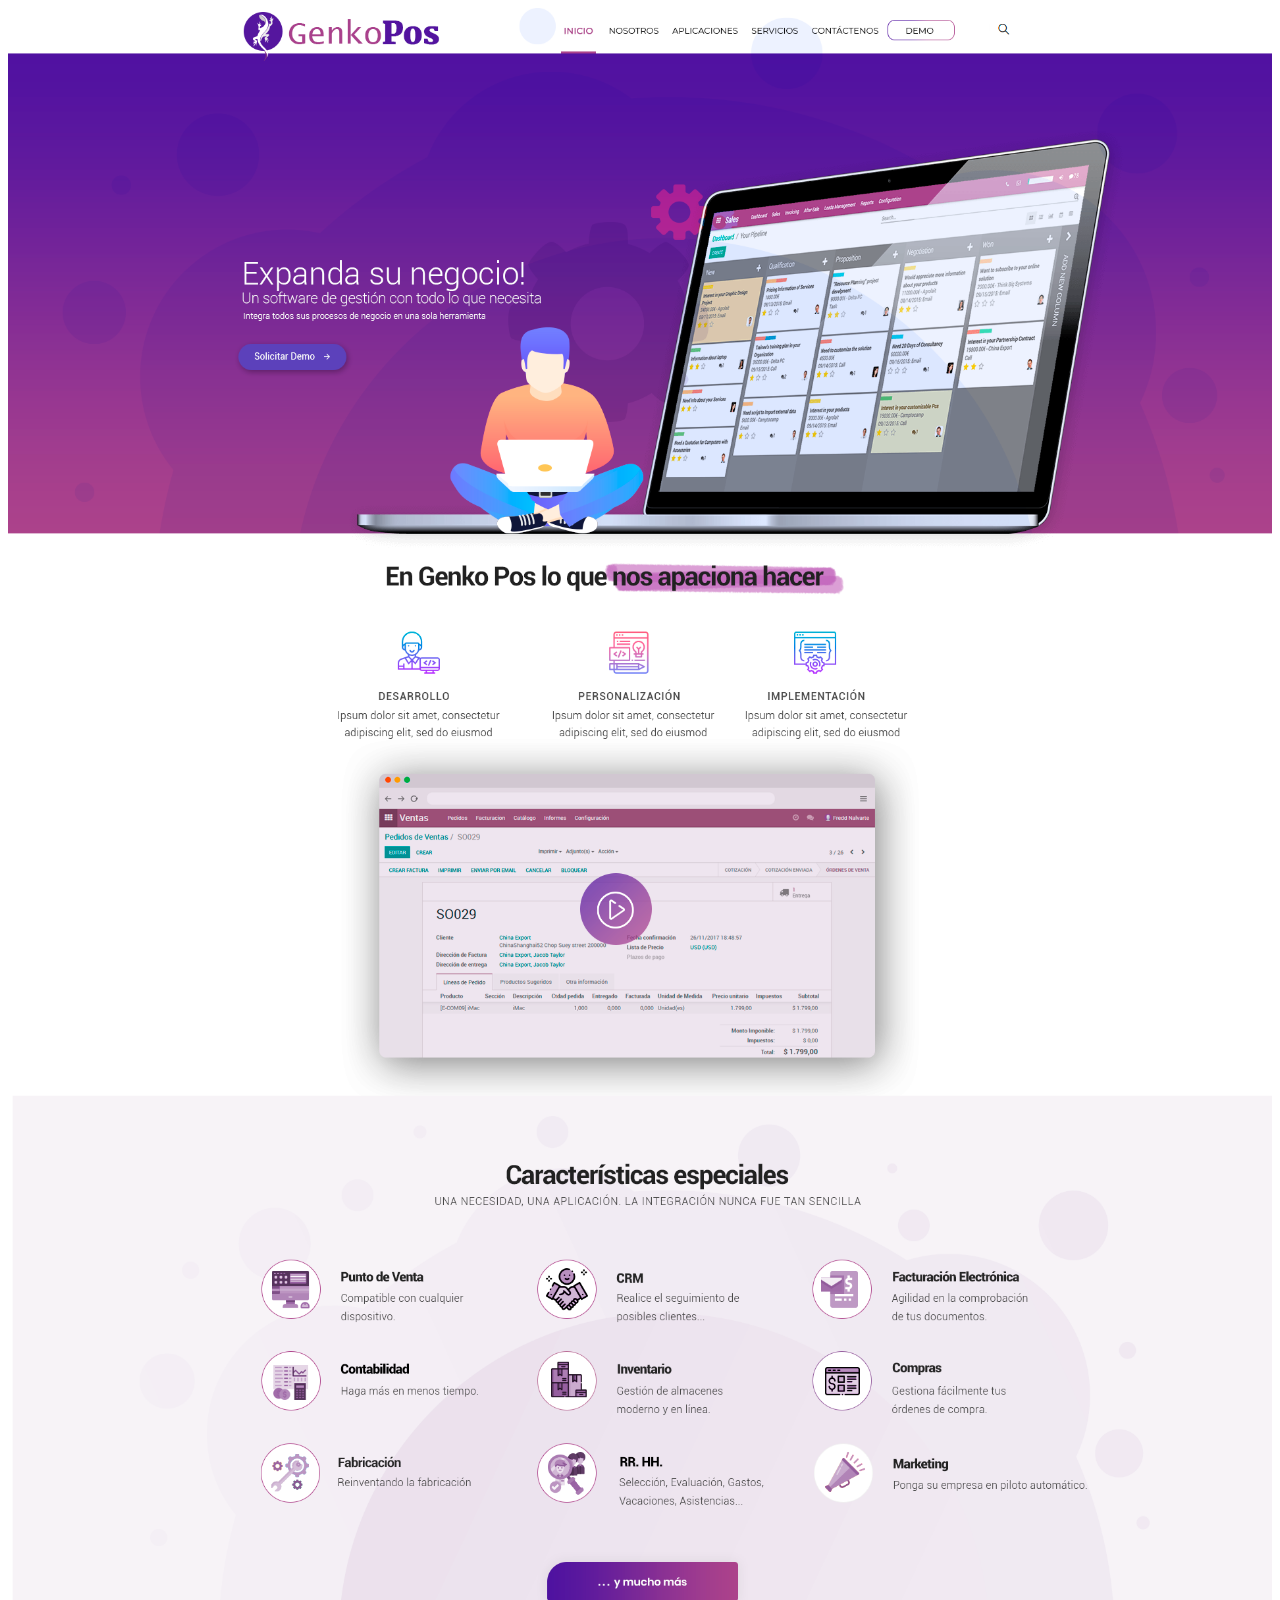
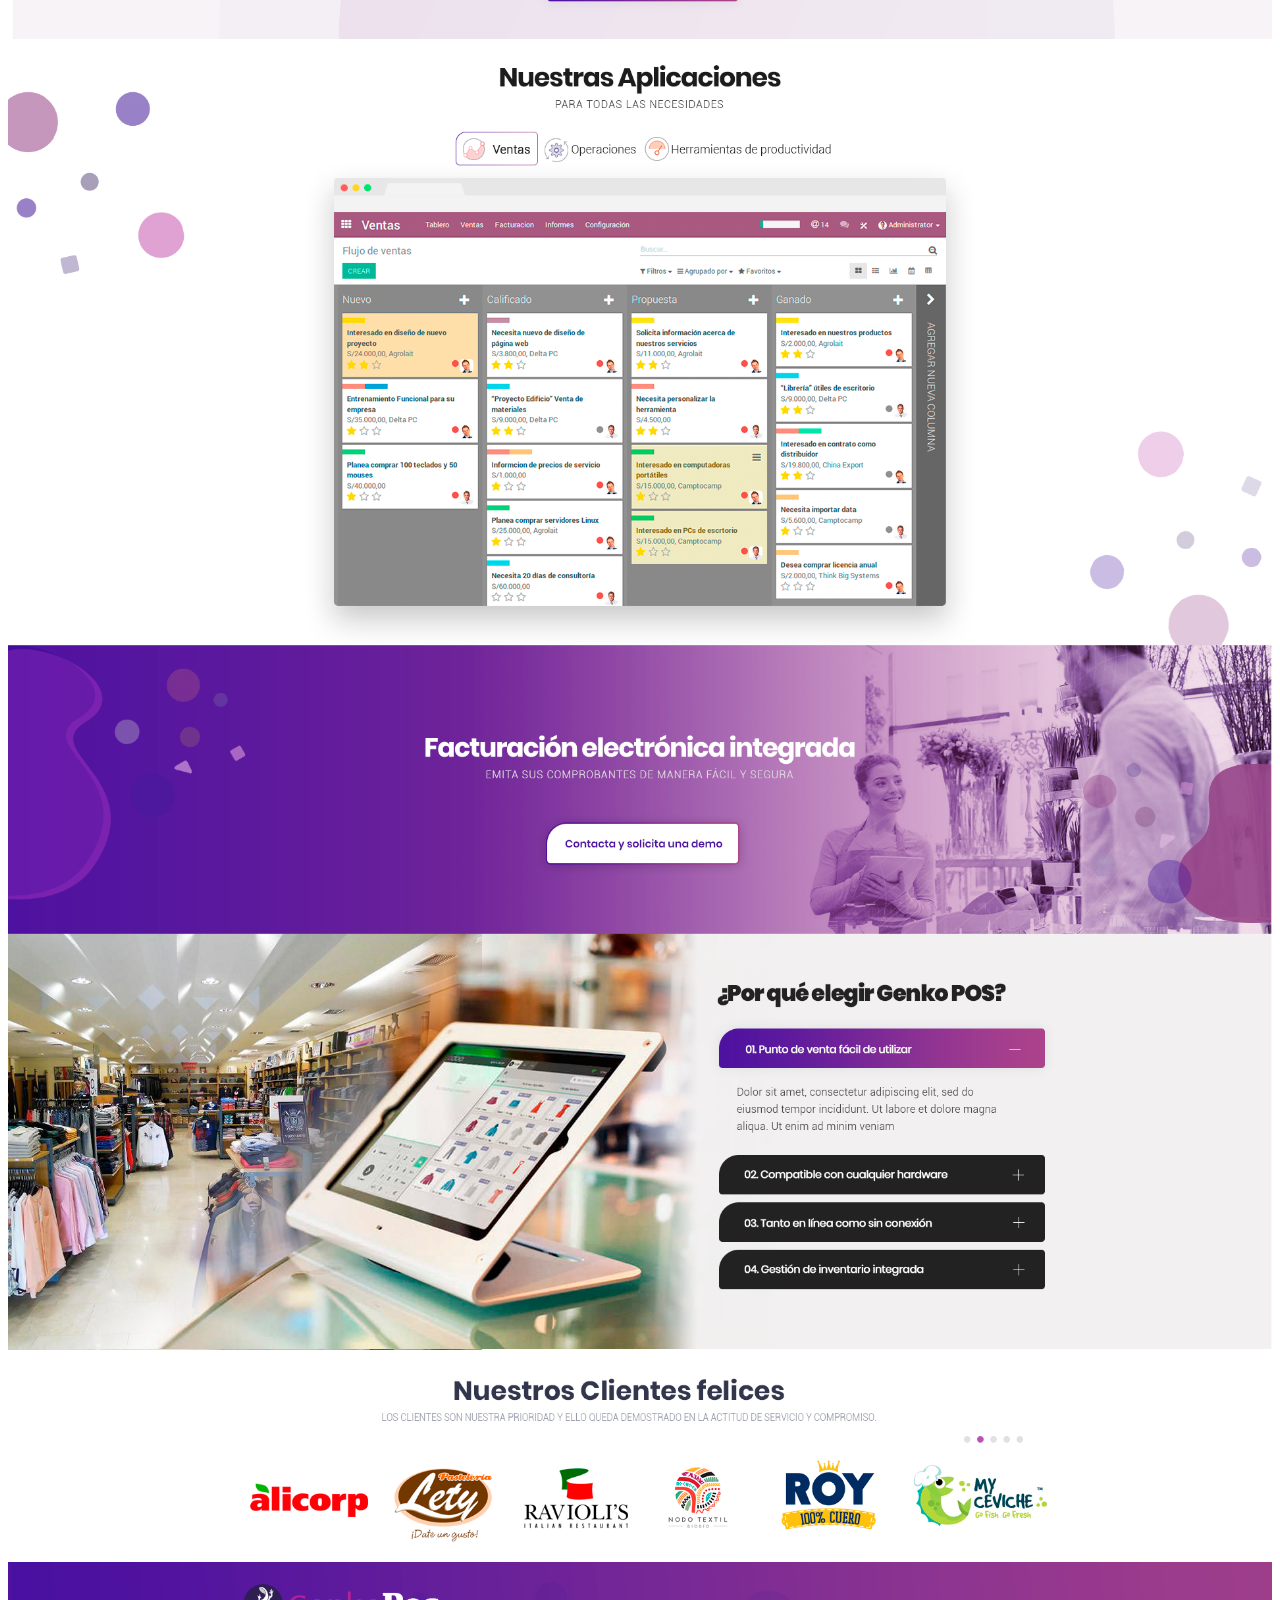
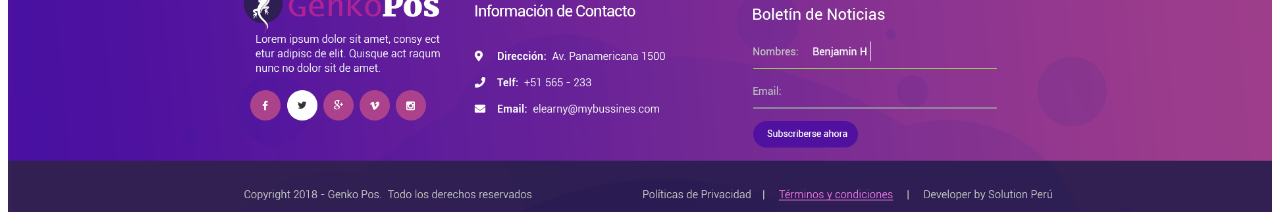
<file: test.html>
<!DOCTYPE html>
<html lang="en">
<head>
    <meta charset="UTF-8">
    <meta name="viewport" content="width=device-width, initial-scale=1.0">
    <meta http-equiv="X-UA-Compatible" content="ie=edge">
    <title>Document</title>
</head>
<body>
    <img src="./images/home.png" style="width:100%" alt="">
</body>
</html>
</file>
